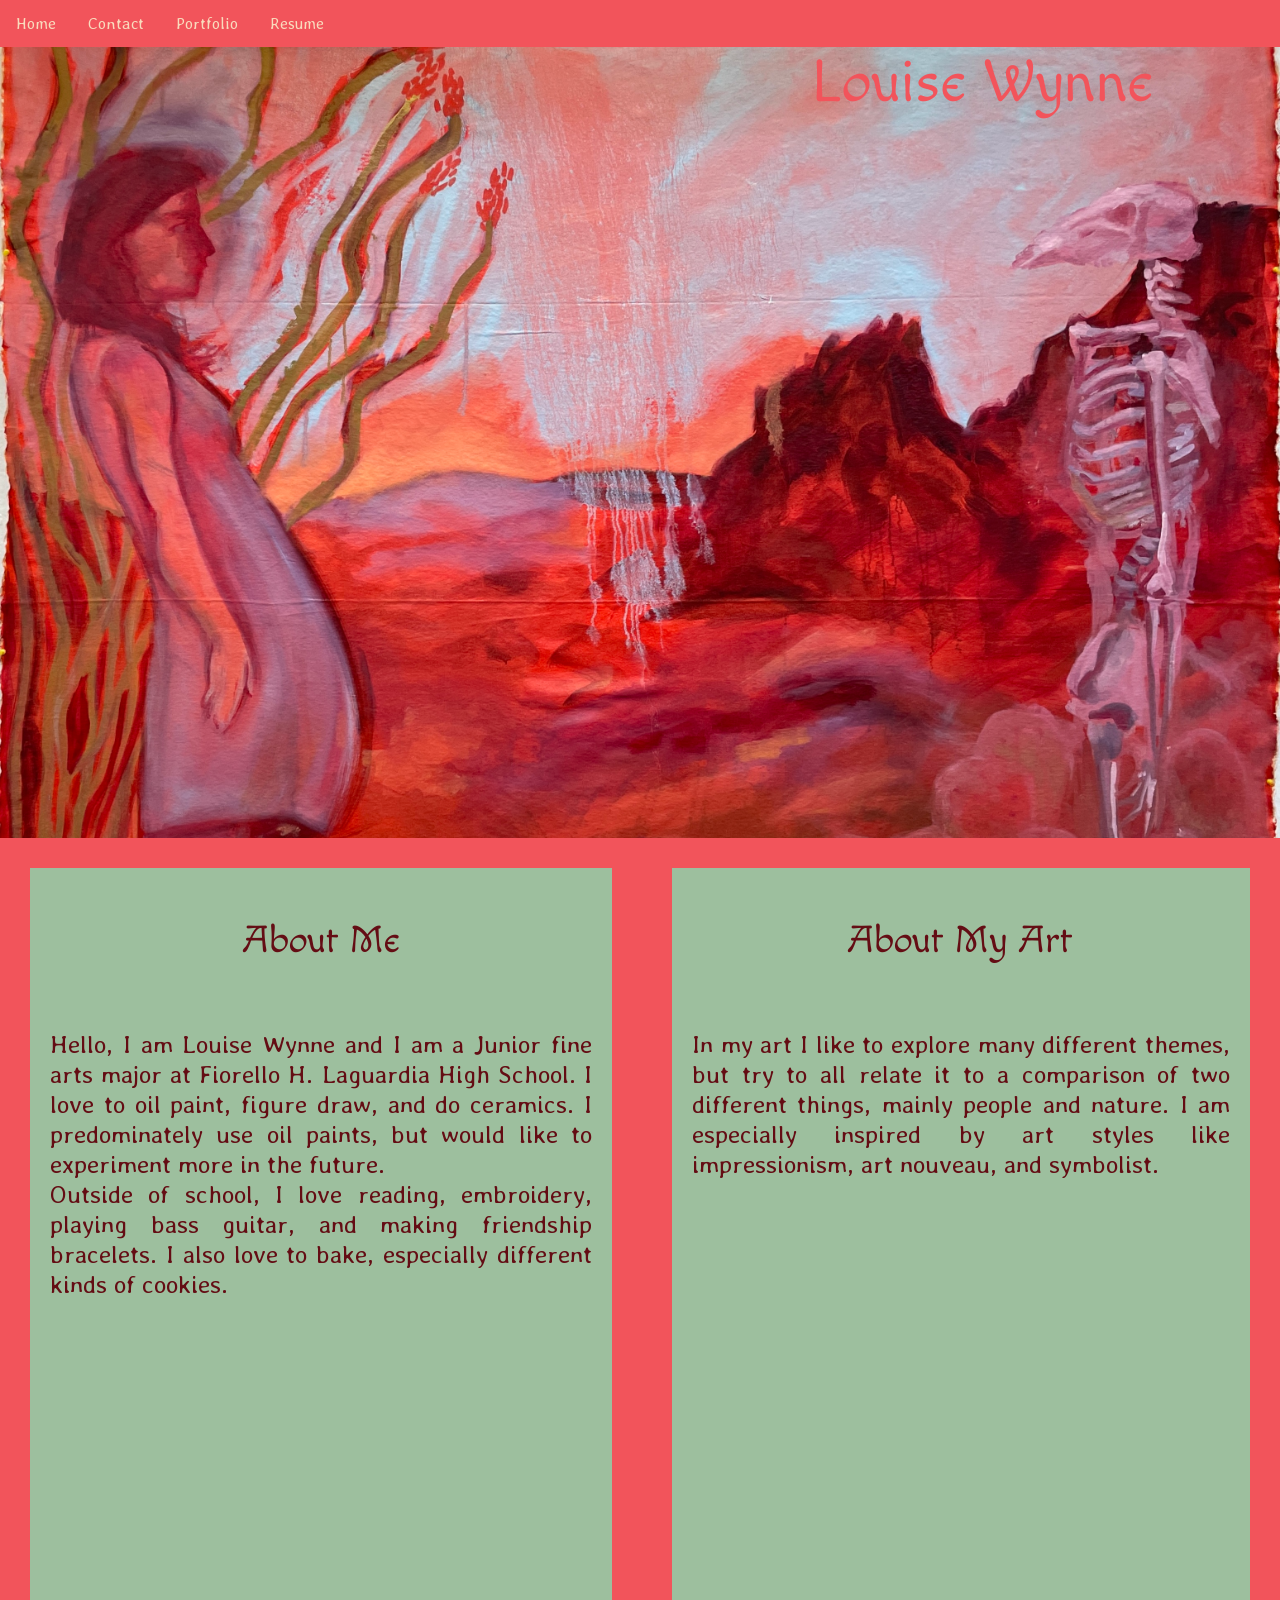
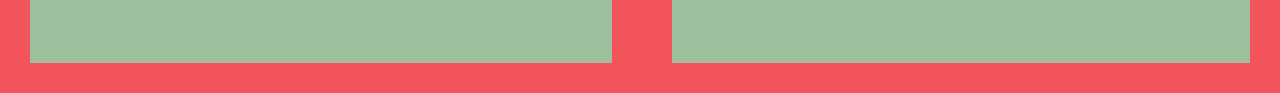
<file: index.html>
<!-- Final Project
Requirements
[  ] Customized HTML Page #1
[  ] Customized HTML Page #2 
[  ] Customized HTML Page #3
[  ] Customized HTML Page #4

Select ONE Additional Feature to Add  
[ no ] Feature 1 - Google Font
[ no ] Feature 2 - Include jQuery
[ no ] Feature 3 - Embed Code from Spotify/Google Docs/YouTube
[ no ] Feature 4 - Customized HTML Page #5
-->


<!DOCTYPE html>
<html>
  <head>
    <meta charset="utf-8" />
    <title>Final Portfolio Project</title>
    <link href="style.css" rel="stylesheet" type="text/css" />
    <link rel="preconnect" href="https://fonts.googleapis.com">
    <link rel="preconnect" href="https://fonts.gstatic.com" crossorigin>
    <link href="https://fonts.googleapis.com/css2?family=Averia+Libre:ital,wght@0,300;0,400;0,700;1,300;1,400;1,700&family=Macondo&display=swap" rel="stylesheet">
    <style>
      /* Styling Only Related To THIS Page */
      /*~~~~~ Taken From:
      https://www.w3schools.com/howto/howto_css_parallax.asp*/
      .parallax {
        /* The image used */
        background-image: url("images/South-West_Louise-Wynne_2025.jpg");

        /* Set a specific height */
        min-height: 800px;

        /* Create the parallax scrolling effect */
        background-attachment: fixed;
        background-position: top;
        background-repeat: no-repeat;
        background-size: cover;
      }
      .textblock {
        min-height: 95vh;
        background-color: #f2545b;
        color: #640d14;
        width: 100%;
      }
      .parent-flex {
        display: flex;
        position: sticky;
      }
      .child-flex {
        background-color: #9dbf9e;
        margin: 30px;
        padding: 20px;
        text-align: justify;
        display: flex;
        flex-direction: column;
        gap: 10px;
      }
      .para-1, .para-2{
        display: flex;
        align-items: center;
        font-size: 25px;
      }

      .subhead {
        font-family: "Macondo", cursive;
        font-weight: 400;
        font-style: normal;
      }
      
    </style>
  </head>
  <body>
    <!-- ⬆⬆⬆⬆ Nav Bar -->
    <ul>
      <li><a class="active" href="index.html">Home</a></li>
      <li><a href="contact.html">Contact</a></li>
      <li><a href="art.html">Portfolio</a></li>
      <li><a href="resume.html">Resume</a></li>
    </ul>

    <!-- ⬇⬇⬇⬇⬇⬇ Main Page Content -->
    <div class="name">
      <h1 class="first-header">Louise Wynne</h1>
      <div class="parallax"></div>
    </div>

    <div class="textblock parent-flex">
      <div class="child-flex para-1">
        <h2 class="subhead">About Me</h2>
        <p>
          Hello, I am Louise Wynne and I am a Junior fine arts major at Fiorello H. Laguardia High School. I love to oil paint, figure draw, and do ceramics. I predominately use oil paints, but would like to experiment more in the future. 
          <br>
          Outside of school, I love reading, embroidery, playing bass guitar, and making friendship bracelets. I also love to bake, especially different kinds of cookies.
        </p>
      </div>
      <div class="child-flex para-2">
        <h2 class="subhead">About My Art</h2>
        <p>
          In my art I like to explore many different themes, but try to all relate it to a comparison of two different things, mainly people and nature. I am especially inspired by art styles like impressionism, art nouveau, and symbolist. 
        </p>
      </div>
    </div>
  </body>
</html>
</file>
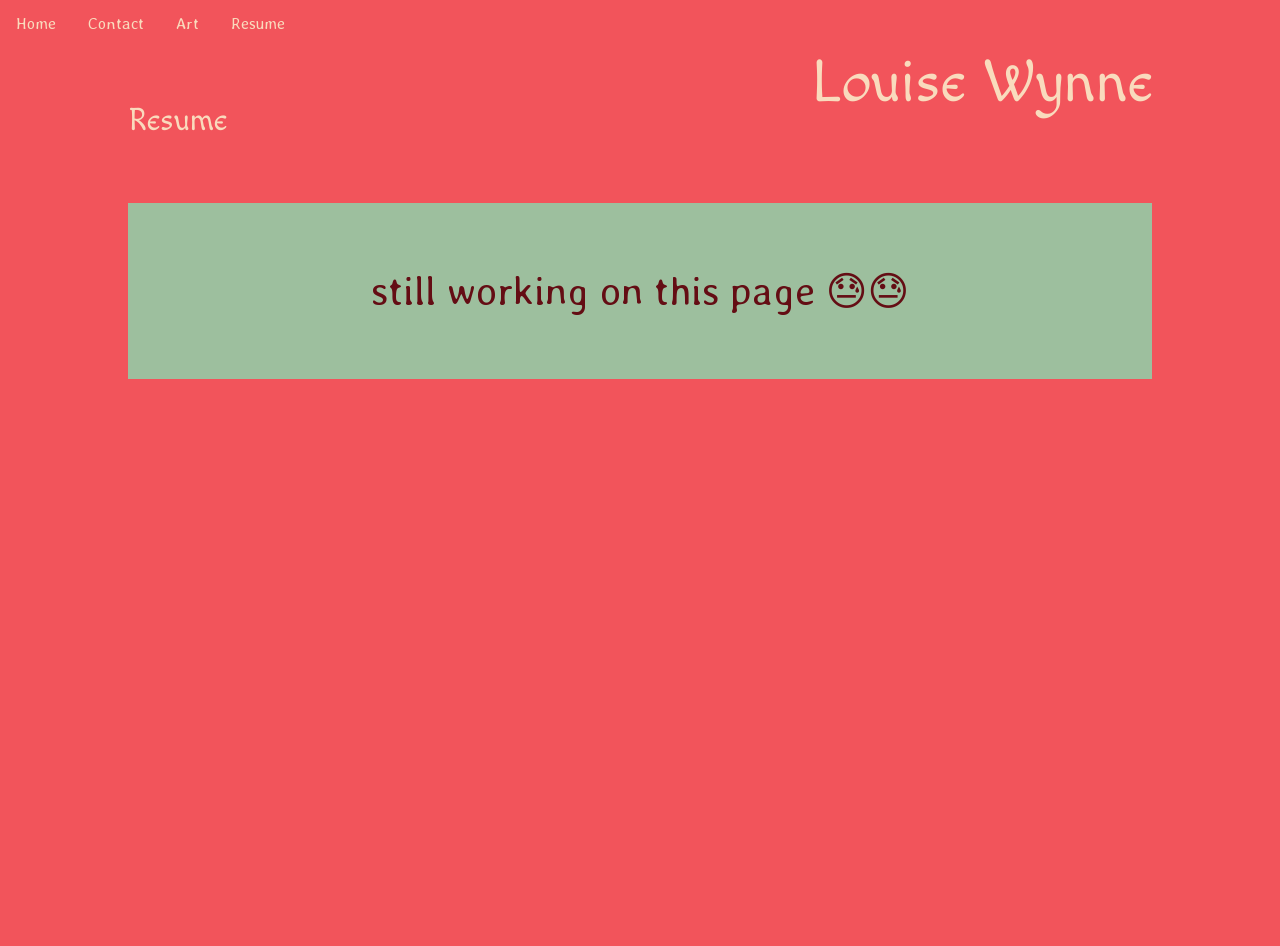
<file: resume.html>
<!DOCTYPE html>
<html>
  <head>
    <meta charset="utf-8" />
    <title>Final Project - Resume</title>
    <link href="style.css" rel="stylesheet" type="text/css" />
    <link rel="preconnect" href="https://fonts.googleapis.com">
    <link rel="preconnect" href="https://fonts.gstatic.com" crossorigin>
    <link href="https://fonts.googleapis.com/css2?family=Averia+Libre:ital,wght@0,300;0,400;0,700;1,300;1,400;1,700&family=Macondo&display=swap" rel="stylesheet">
    <style>
      /* Styling Only Related To THIS Page */

      .subhead {
        color: #f9dbbd;
        margin-left: 10%;
        margin-top: 5%;
        font-family: "Macondo", cursive;
        font-weight: 400;
        font-style: normal;
      }

      .first-header {
        color: #f9dbbd;
      }

      .content {
        background-color: #9dbf9e;
        color: #640d14;
        margin: 10%;
        margin-top: 5%;
        padding: 5%;
      }

      p {
        text-align: center;
        font-size: 40px;
      }
    </style>
  </head>
  <body>
    <!-- ⬆⬆⬆⬆ Nav Bar -->
    <ul>
      <li><a href="index.html">Home</a></li>
      <li><a href="contact.html">Contact</a></li>
      <li><a href="art.html">Art</a></li>
      <li><a class="active" href="resume.html">Resume</a></li>
    </ul>
    <!-- ⬇⬇⬇⬇⬇⬇ Main Page Content -->
    <h1 class="subhead">Resume</h1>

    <div class="name">
      <h1 class="first-header">Louise Wynne</h1>
      <div class="parallax"></div>
    </div>

    <p class="content">
      still working on this page 😓😓
    </p>
  </body>
</html>
</file>
<file: style.css>
/* Styling Only Related To ALL Pages */

body {
  padding-top: 30px;
  margin-left: 0px;
  width: 100vw;
  height: 100vh;
  background-color: #f2545b;
}
/* ⬆⬆⬆⬆ Nav Bar Styling 
~~~~~ Taken From: 
https://www.w3schools.com/css/css_navbar_horizontal.asp */
ul {
  list-style-type: none;
  margin: 0;
  padding: 0;
  overflow: hidden;
  background-color: #f2545b;
  position: fixed;
  top: 0;
  width: 100%;
  z-index: 999;
}

li {
  float: left;
  font-family: "Averia Libre", system-ui;
  font-weight: 300;
  font-style: normal;
}

li a {
  display: block;
  color: #f9dbbd;
  text-align: center;
  padding: 14px 16px;
  text-decoration: none;
}

li a:hover {
  background-color: #708d81;
}

p {
  font-family: "Averia Libre", system-ui;
  font-weight: 300;
  font-style: normal;
}

.name {
  text-align: right;
  color: #f2545b;
}

.first-header {
  top: 8px;
  right: 10%;
  font-size: 60px;
  position: fixed;
  width: 100%;
  font-family: "Macondo", cursive;
  font-weight: 400;
  font-style: normal;
}
</file>
